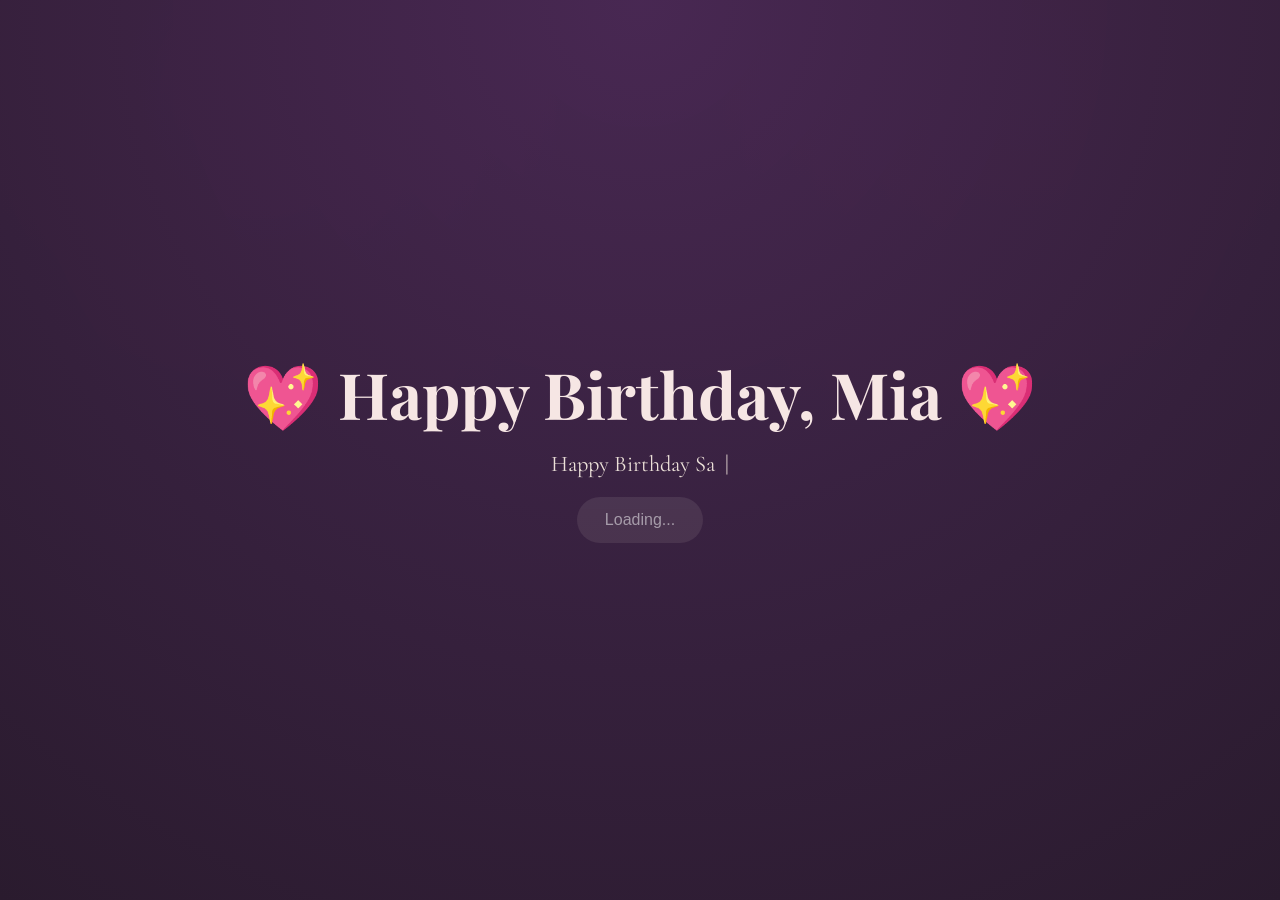
<file: index.html>
<!DOCTYPE html>
<html lang="ms">
<head>
<meta charset="UTF-8">
<meta name="viewport" content="width=device-width, initial-scale=1.0">
<title>Untukk Miaa Sayaa 💌</title>
<link rel="preconnect" href="https://fonts.googleapis.com">
<link rel="preconnect" href="https://fonts.gstatic.com" crossorigin>
<link href="https://fonts.googleapis.com/css2?family=Cormorant+Garamond:ital,wght@0,400;0,600;1,500&family=Playfair+Display:wght@600;700&family=Inter:wght@400;500;600&display=swap" rel="stylesheet">
<link rel="stylesheet" href="styles.css">
  <style>
    html.intro-hidden #intro { display: none !important; }
    html.intro-hidden #main { display: block !important; }
  </style>
  <script>
    if (localStorage.getItem('seenIntro') === 'true') {
      document.documentElement.classList.add('intro-hidden');
    }
  </script>
</head>
<body>
  <!-- Intro Splash Screen -->
  <div id="intro" class="intro">
    <h1>💖 Happy Birthday, Mia 💖</h1>
    <div class="intro-message">
      <span id="intro-animate"></span><span class="cursor">|</span>
    </div>
    <button id="intro-continue" class="intro-button" type="button" disabled>Loading...</button>
  </div>

  <!-- Main Content -->
  <div id="main" class="container" style="display:none;">
    <header class="page-header">
      <div class="site-brand">Untuk Kamu 💌</div>
      <nav class="site-nav">
        <a href="index.html">Home</a>
        <a href="music.html">Music</a>
      </nav>
    </header>
    <main>
      <section class="audio-banner">
        <div class="audio-info">
          <div class="eyebrow">birthday surprise</div>
        </div>
        <button class="audio-toggle" id="bgAudioToggle" type="button">Pause Music</button>
      </section>
      <audio id="bgAudio" preload="auto" src="sempurna.mp3"></audio>
      <section id="hero">
      </section>
      <section id="timeline">
        <div class="eyebrow">kenangan kita</div>
        <h2>Sikit babak yang saya sayang</h2>
        <p class="sub">Scroll ke kanan untuk lihat lagi →</p>
        <div class="thread">
          <div class="polaroid">
            <div class="photo"><img src="date.jpeg" alt="First date" /></div>
            <div class="cap">first date kita</div>
          </div>
          <div class="polaroid"><div class="photo">🌇</div><div class="cap">sunset yang tak boleh lupa</div></div>
          <div class="polaroid"><div class="photo">🍜</div><div class="cap">makan sedap sampai gaduh sikit</div></div>
          <div class="polaroid"><div class="photo">📸</div><div class="cap">gambar favourite saya</div></div>
        </div>
      </section>
      <section id="quiz">
        <div class="eyebrow">main sikit</div>
        <h2>How well do you know us?</h2>
        <div class="quiz-card" id="quiz-card"></div>
      </section>
      <section id="reveal">
        <div class="eyebrow">last one</div>
        <div class="reveal-btn-label">Tap sampul surat ni</div>
        <div class="envelope" id="envelope" role="button" tabindex="0" aria-label="Buka surprise">
          <div class="env-body"></div>
          <div class="env-flap"></div>
          <div class="env-seal">💌</div>
        </div>
        <div class="letter" id="letter">
          <h2>Selamat Hari Jadi, Sayang</h2>
        </div>
      </section>
    </main>
  </div>
  <script src="main.js"></script>
</body>
</html>
</file>
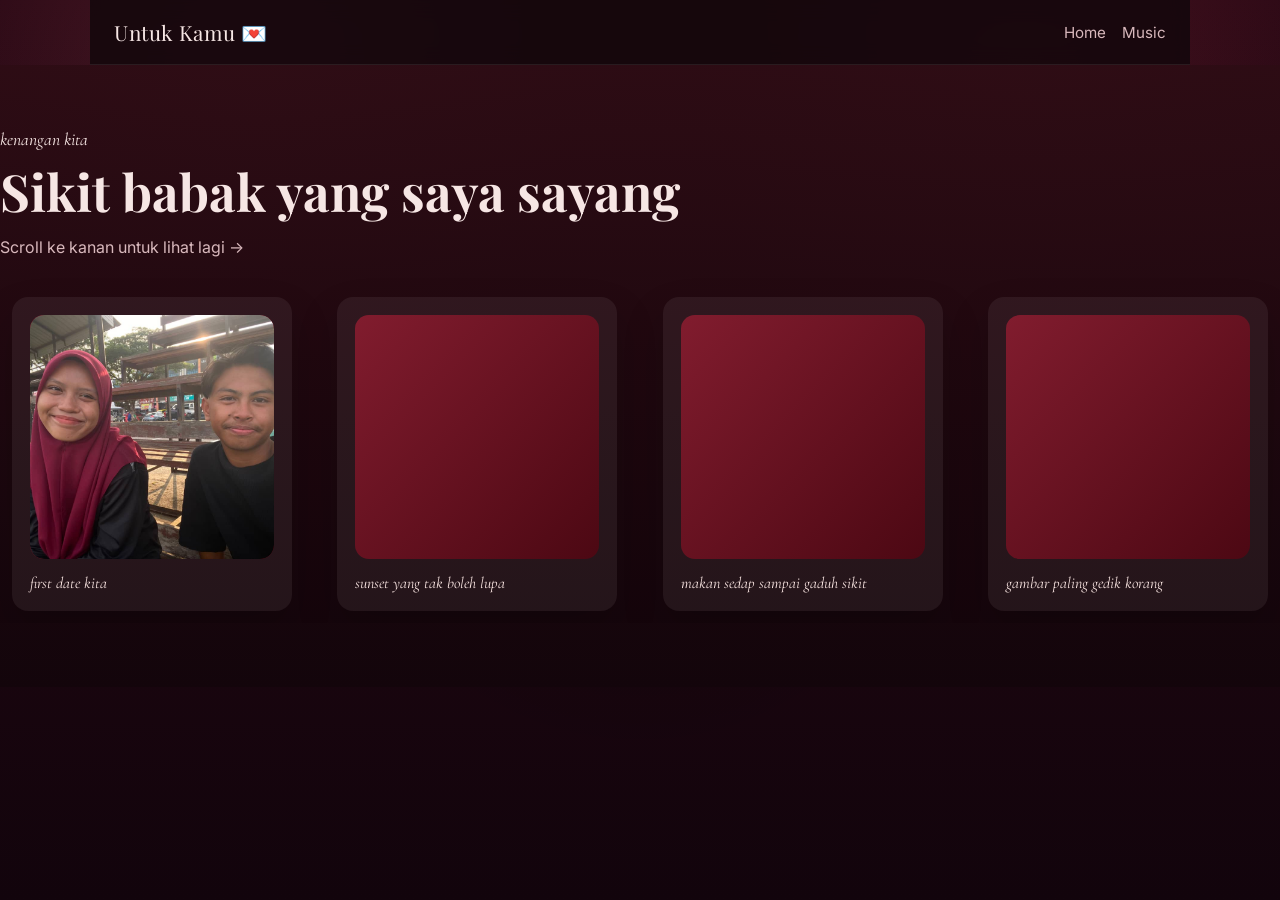
<file: memories.html>
<!DOCTYPE html>
<html lang="ms">
<head>
<meta charset="UTF-8">
<meta name="viewport" content="width=device-width, initial-scale=1.0">
<title>Memories — Untuk Kamu 💌</title>
<link rel="preconnect" href="https://fonts.googleapis.com">
<link rel="preconnect" href="https://fonts.gstatic.com" crossorigin>
<link href="https://fonts.googleapis.com/css2?family=Cormorant+Garamond:ital,wght@0,400;0,600;1,500&family=Playfair+Display:wght@600;700&family=Inter:wght@400;500;600&display=swap" rel="stylesheet">
<link rel="stylesheet" href="styles.css">
</head>
<body>
<header class="page-header">
  <div class="site-brand">Untuk Kamu 💌</div>
  <nav class="site-nav">
    <a href="index.html">Home</a>
    <a href="music.html">Music</a>
  </nav>
</header>
<section id="timeline">
  <div class="eyebrow">kenangan kita</div>
  <h1>Sikit babak yang saya sayang</h1>
  <p class="sub">Scroll ke kanan untuk lihat lagi →</p>
  <div class="thread">
    <div class="polaroid">
      <div class="photo"><img src="date.jpeg" alt="First date" /></div>
      <div class="cap">first date kita</div>
    </div>
    <div class="polaroid"><div class="photo">🌇</div><div class="cap">sunset yang tak boleh lupa</div></div>
    <div class="polaroid"><div class="photo">🍜</div><div class="cap">makan sedap sampai gaduh sikit</div></div>
    <div class="polaroid"><div class="photo">📸</div><div class="cap">gambar paling gedik korang</div></div>
  </div>
</section>
</body>
</html>
</file>
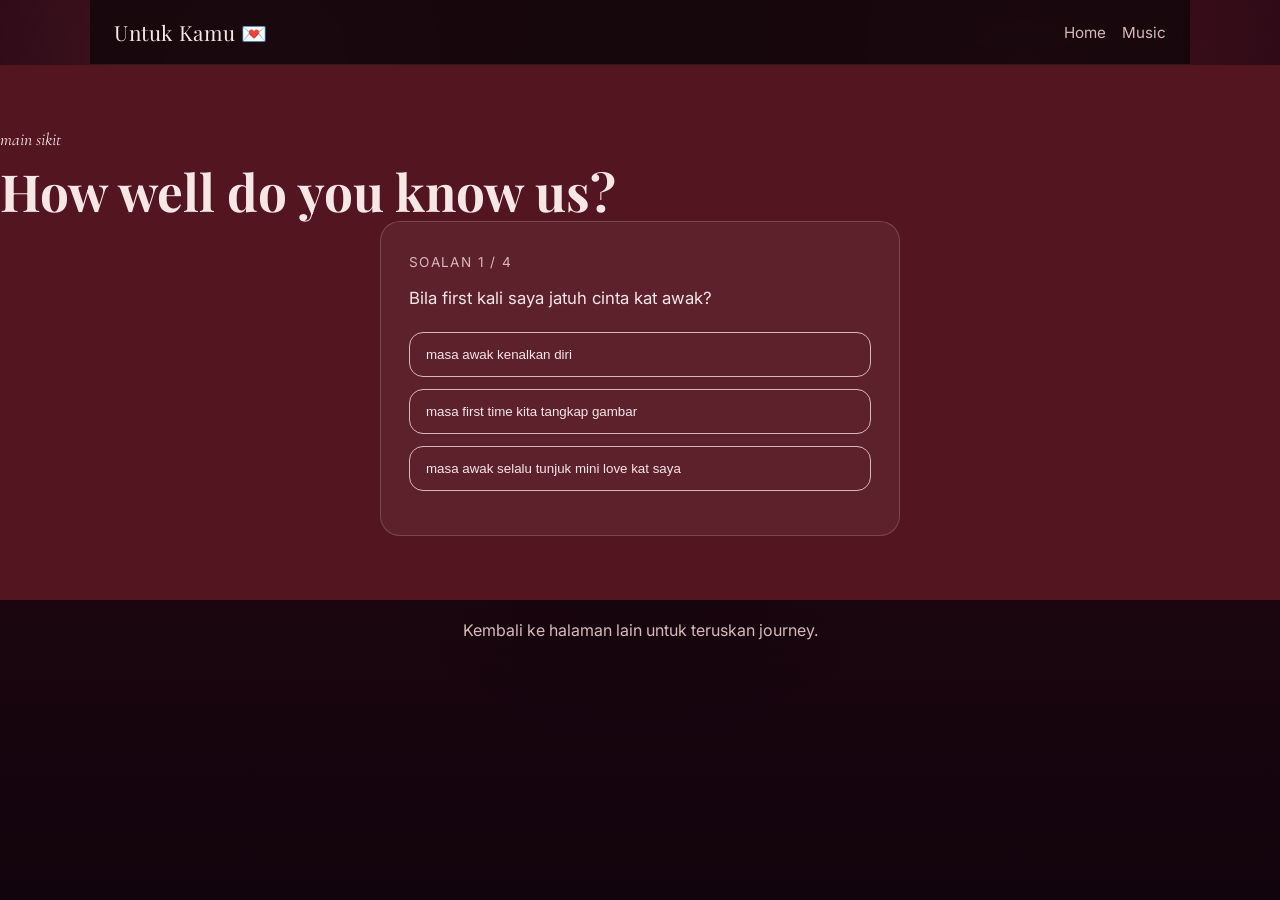
<file: quiz.html>
<!DOCTYPE html>
<html lang="ms">
<head>
<meta charset="UTF-8">
<meta name="viewport" content="width=device-width, initial-scale=1.0">
<title>Quiz — Untuk Kamu 💌</title>
<link rel="preconnect" href="https://fonts.googleapis.com">
<link rel="preconnect" href="https://fonts.gstatic.com" crossorigin>
<link href="https://fonts.googleapis.com/css2?family=Cormorant+Garamond:ital,wght@0,400;0,600;1,500&family=Playfair+Display:wght@600;700&family=Inter:wght@400;500;600&display=swap" rel="stylesheet">
<link rel="stylesheet" href="styles.css">
</head>
<body>
<header class="page-header">
  <div class="site-brand">Untuk Kamu 💌</div>
  <nav class="site-nav">
    <a href="index.html">Home</a>
    <a href="music.html">Music</a>
  </nav>
</header>
<section id="quiz">
  <div class="eyebrow">main sikit</div>
  <h1>How well do you know us?</h1>
  <div class="quiz-card" id="quiz-card"></div>
</section>
<footer class="site-footer">Kembali ke halaman lain untuk teruskan journey.</footer>
<script src="main.js"></script>
</body>
</html>
</file>
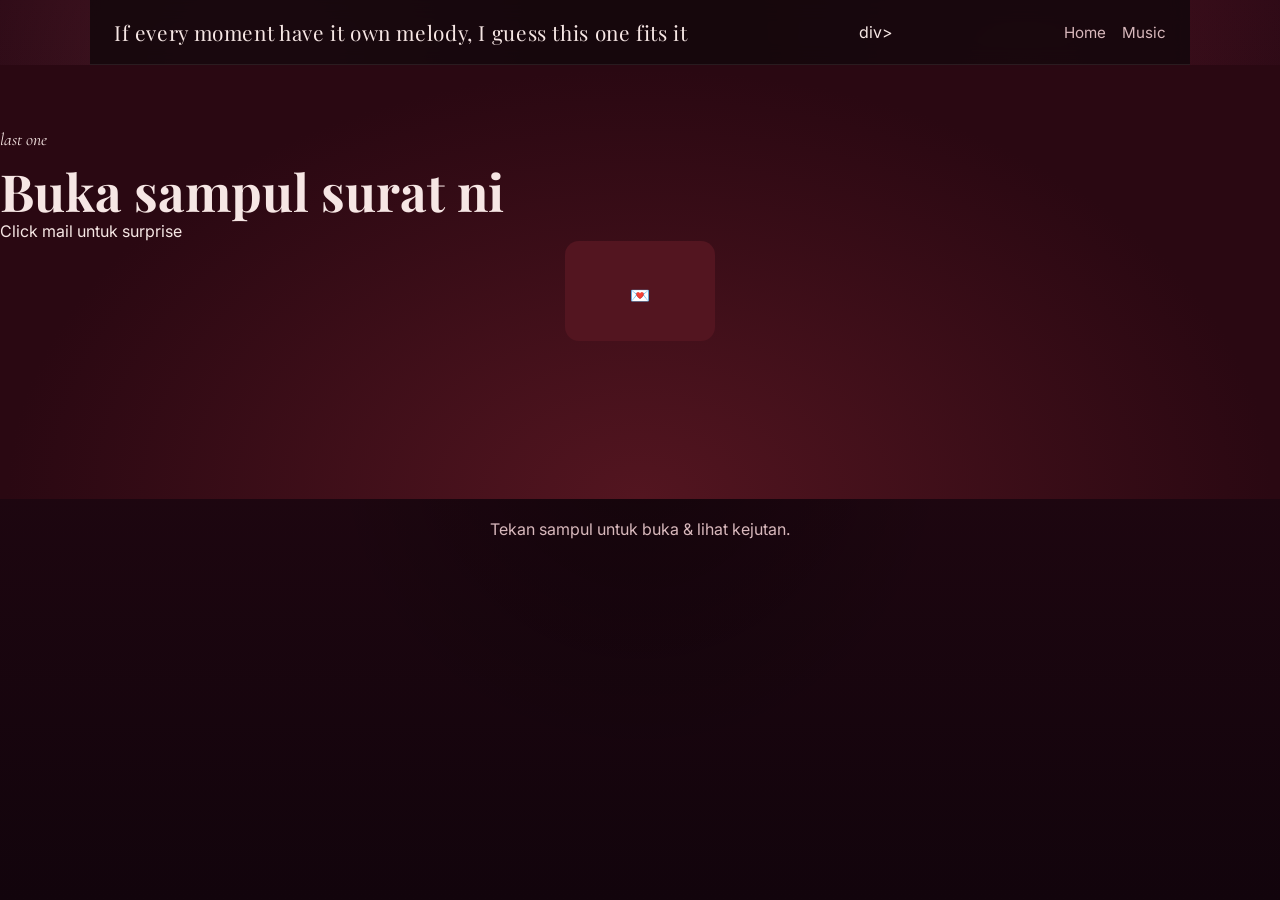
<file: surprise.html>
<!DOCTYPE html>
<html lang="ms">
<head>
<meta charset="UTF-8">
<meta name="viewport" content="width=device-width, initial-scale=1.0">
<title>Surprise — Untuk Kamu 💌</title>
<link rel="preconnect" href="https://fonts.googleapis.com">
<link rel="preconnect" href="https://fonts.gstatic.com" crossorigin>
<link href="https://fonts.googleapis.com/css2?family=Cormorant+Garamond:ital,wght@0,400;0,600;1,500&family=Playfair+Display:wght@600;700&family=Inter:wght@400;500;600&display=swap" rel="stylesheet">
<link rel="stylesheet" href="styles.css">
</head>
<body>
<header class="page-header">
  <div class="site-brand">If every moment have it own melody, I guess this one fits it</div>div>
  <nav class="site-nav">
    <a href="index.html">Home</a>
    <a href="music.html">Music</a>
  </nav>
</header>
<section id="reveal">
  <div class="eyebrow">last one</div>
  <h1>Buka sampul surat ni</h1>
  <div class="reveal-btn-label">Click mail untuk surprise</div>
  <div class="envelope" id="envelope" role="button" tabindex="0" aria-label="Buka surprise">
    <div class="env-body"></div>
    <div class="env-flap"></div>
    <div class="env-seal">💌</div>
  </div>
  <div class="letter" id="letter">
    <h2>Selamat Hari Jadi, Sayang</h2>
  </div>
</section>
<footer class="site-footer">Tekan sampul untuk buka & lihat kejutan.</footer>
<script src="main.js"></script>
</body>
</html>
</file>
<file: styles.css>
:root {
  --bg: #2a0812;
  --bg-soft: #531520;
  --ink: #f6e6e4;
  --ink-dim: #d8b8bc;
  --accent: #d63e53;
  --accent-soft: #8f1c2c;
  --surface: rgba(246,230,228,0.12);
  --card: rgba(255,255,255,0.08);
  --shadow: rgba(0,0,0,0.24);
}

* {
  box-sizing: border-box;
}

html {
  scroll-behavior: smooth;
}

body {
  margin: 0;
  min-height: 100vh;
  font-family: 'Inter', sans-serif;
  color: var(--ink);
  background: radial-gradient(circle at top, #4d2f57 0%, var(--bg) 65%);
  overflow-x: hidden;
}

body.intro-active {
  overflow: hidden;
}

a {
  color: inherit;
  text-decoration: none;
}

.page-header {
  display: flex;
  justify-content: space-between;
  align-items: center;
  padding: 22px 24px;
  max-width: 1100px;
  margin: 0 auto;
}

.site-brand {
  font-family: 'Playfair Display', serif;
  font-size: 1.3rem;
  letter-spacing: 0.03em;
}

.site-nav {
  display: flex;
  gap: 16px;
  flex-wrap: wrap;
}

.site-nav a {
  color: var(--ink-dim);
  font-size: 0.95rem;
  transition: color 0.2s ease;
}

.site-nav a:hover {
  color: var(--gold);
}

.intro {
  position: fixed;
  inset: 0;
  z-index: 1000;
  min-height: 100vh;
  padding: 40px 24px;
  display: flex;
  flex-direction: column;
  align-items: center;
  justify-content: center;
  gap: 20px;
  text-align: center;
  background: radial-gradient(circle at top, rgba(74, 42, 86, 0.95), rgba(42, 27, 46, 1));
}

.intro h1 {
  font-family: 'Playfair Display', serif;
  font-size: clamp(2.4rem, 6vw, 4rem);
  margin: 0;
}

.intro p {
  max-width: 520px;
  line-height: 1.7;
  color: rgba(245,235,224,0.9);
}

.intro-message {
  display: flex;
  align-items: center;
  gap: 10px;
  font-family: 'Cormorant Garamond', serif;
  font-size: clamp(1rem, 3vw, 1.4rem);
  color: rgba(245,235,224,0.95);
}

.cursor {
  display: inline-block;
  animation: blink 1s steps(2, start) infinite;
}

@keyframes blink {
  to { visibility: hidden; }
}

.intro-button {
  border: none;
  border-radius: 999px;
  padding: 14px 28px;
  background: rgba(245,235,224,0.16);
  color: #fff;
  font-size: 1rem;
  cursor: pointer;
  transition: transform 0.2s ease, background 0.2s ease;
}

.intro-button:disabled {
  opacity: 0.55;
  cursor: not-allowed;
}

.intro-button:hover:not(:disabled) {
  transform: translateY(-2px);
  background: rgba(245,235,224,0.28);
}

.container {
  max-width: 1000px;
  margin: 0 auto;
  padding: 0 24px 48px;
}

main {
  max-width: 820px;
  margin: 0 auto;
}

section {
  padding: 64px 0;
}

.eyebrow {
  font-family: 'Cormorant Garamond', serif;
  font-style: italic;
  font-size: 1.1rem;
  color: var(--rose);
  margin-bottom: 12px;
}

h1,
h2 {
  font-family: 'Playfair Display', serif;
  font-weight: 700;
  line-height: 1.15;
  margin: 0;
}

h1 {
  font-size: clamp(2rem, 4vw, 3.6rem);
}

h2 {
  font-size: clamp(1.9rem, 3vw, 2.8rem);
}

p.sub,
.q-feedback,
.site-footer {
  color: var(--ink-dim);
}

#hero {
  background: radial-gradient(ellipse at top, var(--bg-soft) 0%, var(--bg) 70%);
  text-align: center;
  padding-bottom: 48px;
}

#hero .sub {
  margin: 16px auto 32px;
  max-width: 540px;
  font-size: 1.05rem;
}

.countdown {
  display: flex;
  gap: 18px;
  flex-wrap: wrap;
  justify-content: center;
}

.cd-box {
  min-width: 90px;
  background: rgba(245,235,224,0.08);
  border: 1px solid rgba(203,163,92,0.35);
  border-radius: 16px;
  padding: 18px 16px;
}

.cd-num {
  font-family: 'Playfair Display', serif;
  font-size: 2rem;
  color: var(--gold);
}

.cd-label {
  margin-top: 6px;
  color: var(--ink-dim);
  font-size: 0.75rem;
  letter-spacing: 0.12em;
  text-transform: uppercase;
}

#timeline {
  background: var(--bg);
}

.thread {
  display: flex;
  gap: 22px;
  overflow-x: auto;
  padding: 24px 0 12px;
  scroll-snap-type: x mandatory;
}

.polaroid {
  min-width: 220px;
  max-width: 280px;
  width: 100%;
  background: #F5EBE0;
  border-radius: 16px;
  padding: 18px;
  box-shadow: 0 20px 40px rgba(0,0,0,0.18);
  scroll-snap-align: center;
  margin: 0 auto;
}

.polaroid .photo {
  width: 220px;
  height: 220px;
  max-width: 100%;
  aspect-ratio: 1 / 1;
  border-radius: 14px;
  display: grid;
  place-items: center;
  background: linear-gradient(135deg, #D98A94, #CBA35C);
  color: #2A1B2E;
  font-size: 2rem;
  margin: 0 auto;
}

.polaroid .photo img {
  width: 100%;
  height: 100%;
  object-fit: cover;
  display: block;
  border-radius: 14px;
}

/* Ensure polaroid photo containers are perfect squares and images cover */
.polaroid .photo {
  position: relative;
  width: 100%;
  padding-top: 100%; /* 1:1 aspect ratio */
  overflow: hidden;
}
.polaroid .photo img {
  position: absolute;
  top: 0; left: 0; width: 100%; height: 100%;
  object-fit: cover;
}
.polaroid .cap {
  margin-top: 14px;
  font-family: 'Cormorant Garamond', serif;
  color: #f7e3e0;
  font-size: 1rem;
  font-style: italic;
}

.audio-banner {
  max-width: 1000px;
  margin: 0 auto 32px;
  padding: 24px 28px;
  border-radius: 28px;
  background: rgba(255,255,255,0.08);
  border: 1px solid rgba(255,255,255,0.12);
  box-shadow: 0 28px 70px rgba(0,0,0,0.22);
  display: flex;
  align-items: center;
  justify-content: space-between;
  gap: 24px;
}

.audio-banner .audio-info {
  max-width: 620px;
}

.audio-banner .eyebrow {
  margin-bottom: 10px;
  color: #f7d6d8;
}

.audio-banner h2 {
  font-size: clamp(1.4rem, 2.5vw, 2rem);
  margin: 0;
  color: #fff;
}

.audio-banner p {
  margin: 10px 0 0;
  color: var(--ink-dim);
  line-height: 1.7;
}

.audio-toggle {
  border: none;
  border-radius: 999px;
  padding: 14px 24px;
  background: linear-gradient(135deg, #e15d70, #b21d34);
  color: #fff;
  font-weight: 700;
  cursor: pointer;
  box-shadow: 0 12px 30px rgba(178, 29, 52, 0.35);
  transition: transform 0.2s ease, opacity 0.2s ease;
}

.audio-toggle:hover {
  transform: translateY(-2px);
}

body {
  background: radial-gradient(circle at 20% 10%, rgba(255, 118, 135, 0.15), transparent 25%),
              radial-gradient(circle at 80% 10%, rgba(214, 62, 83, 0.16), transparent 25%),
              radial-gradient(circle at 50% 50%, rgba(0,0,0,0.30), transparent 40%),
              linear-gradient(180deg, #2b0915 0%, #12040c 100%);
}

.page-header {
  background: rgba(20, 7, 12, 0.88);
  border-bottom: 1px solid rgba(255,255,255,0.08);
  padding: 18px 24px;
  position: sticky;
  top: 0;
  backdrop-filter: blur(10px);
  z-index: 20;
}

body.intro-active {
  overflow: hidden;
}

#timeline,
#quiz,
#reveal {
  background: linear-gradient(180deg, rgba(45, 12, 20, 0.94), rgba(19, 5, 11, 0.98));
}

.cd-box {
  background: rgba(255,255,255,0.06);
  border: 1px solid rgba(255,255,255,0.12);
}

.cd-num {
  color: #ff8aac;
}

.polaroid {
  background: rgba(255,255,255,0.06);
}

.polaroid .photo {
  background: linear-gradient(135deg, #811c2e, #4c0813);
  color: #f9e7e4;
}

.q-opt {
  border-color: rgba(255,255,255,0.12);
}

.q-opt.correct {
  background: rgba(221, 116, 129, 0.28);
}

.q-opt.wrong {
  background: rgba(143, 33, 46, 0.32);
}

.q-input {
  background: rgba(255,255,255,0.05);
}

#quiz {
  background: var(--bg-soft);
}

.quiz-card {
  margin: 0 auto;
  max-width: 520px;
  background: rgba(245,235,224,0.06);
  border: 1px solid rgba(245,235,224,0.18);
  border-radius: 20px;
  padding: 32px 28px;
}

.q-progress {
  color: var(--ink-dim);
  letter-spacing: 0.1em;
  text-transform: uppercase;
  margin-bottom: 18px;
  font-size: 0.85rem;
}

.q-text {
  margin-bottom: 24px;
  font-size: 1.05rem;
}

.q-opt {
  width: 100%;
  display: block;
  border: 1px solid var(--ink-dim);
  background: transparent;
  color: var(--ink);
  padding: 14px 16px;
  border-radius: 14px;
  margin-bottom: 12px;
  text-align: left;
  cursor: pointer;
  transition: border-color 0.2s ease, background 0.2s ease;
}

.q-opt:hover {
  border-color: var(--gold);
}

.q-opt.correct {
  background: rgba(143,162,131,0.25);
  border-color: var(--sage);
}

.q-opt.wrong {
  background: rgba(196,112,122,0.25);
  border-color: rgba(196,112,122,0.45);
}

.q-score {
  font-family: 'Playfair Display', serif;
  font-size: 1.7rem;
  color: var(--gold);
  margin-bottom: 10px;
}

#reveal {
  background: radial-gradient(ellipse at bottom, var(--bg-soft) 0%, var(--bg) 70%);
}

.envelope {
  width: 150px;
  height: 100px;
  margin: 0 auto 32px;
  position: relative;
  cursor: pointer;
}

.env-body {
  position: absolute;
  inset: 0;
  background: var(--bg-soft);
  border: 1px solid var(--gold);
  border-radius: 14px;
}

.env-flap {
  position: absolute;
  top: 0;
  left: 0;
  right: 0;
  height: 55px;
  background: var(--rose);
  clip-path: polygon(0 0, 100% 0, 50% 100%);
  transform-origin: top;
  transition: transform 0.5s ease;
}

.envelope.open .env-flap {
  transform: rotateX(180deg);
}

.env-seal {
  position: absolute;
  top: 36px;
  left: 50%;
  transform: translateX(-50%);
  width: 36px;
  height: 36px;
  border-radius: 50%;
  background: var(--gold);
  display: grid;
  place-items: center;
  z-index: 1;
  transition: opacity 0.3s ease;
}

.envelope.open .env-seal {
  opacity: 0;
}

.letter {
  max-width: 520px;
  margin: 0 auto;
  opacity: 0;
  transform: translateY(16px);
  transition: opacity 0.6s ease, transform 0.6s ease;
}

.letter.show {
  opacity: 1;
  transform: translateY(0);
}

.letter h2 {
  color: var(--gold);
  margin-bottom: 18px;
}

.letter p {
  font-family: 'Cormorant Garamond', serif;
  color: var(--ink);
  font-size: 1.1rem;
  line-height: 1.7;
}

.wish {
  background: rgba(255,255,255,0.1);
  border: 1px solid rgba(255,255,255,0.16);
  border-radius: 16px;
  padding: 16px;
  margin: 10px 0;
  text-align: left;
}

.site-footer {
  text-align: center;
  color: var(--ink-dim);
  padding: 20px 0;
}

@media (max-width: 780px) {
  .intro {
    padding: 28px 18px;
  }

  .intro h1 {
    font-size: clamp(2.2rem, 8vw, 3rem);
  }

  .intro-message {
    font-size: 1.05rem;
  }

  .intro-button {
    width: min(100%, 320px);
  }

  .page-header {
    flex-direction: column;
    align-items: flex-start;
    gap: 14px;
    padding: 18px 16px;
  }

  .site-nav {
    width: 100%;
    justify-content: flex-start;
    gap: 12px;
  }

  .site-nav a {
    font-size: 0.92rem;
  }

  .container {
    padding: 0 16px 32px;
  }

  section {
    padding: 40px 0;
  }

  #hero .sub,
  .q-text,
  .q-feedback,
  .letter p {
    font-size: 0.98rem;
  }

  .countdown {
    gap: 12px;
  }

  .cd-box {
    min-width: 72px;
    padding: 14px 12px;
  }

  .polaroid {
    min-width: 160px;
    max-width: 240px;
  }

  .thread {
    gap: 16px;
    padding-bottom: 10px;
  }

  .quiz-card {
    padding: 26px 22px;
  }

  .envelope {
    width: 120px;
    height: 82px;
  }
}

canvas#confetti {
  position: fixed;
  top: 0;
  left: 0;
  width: 100%;
  height: 100%;
  pointer-events: none;
  z-index: 10;
}
</file>
